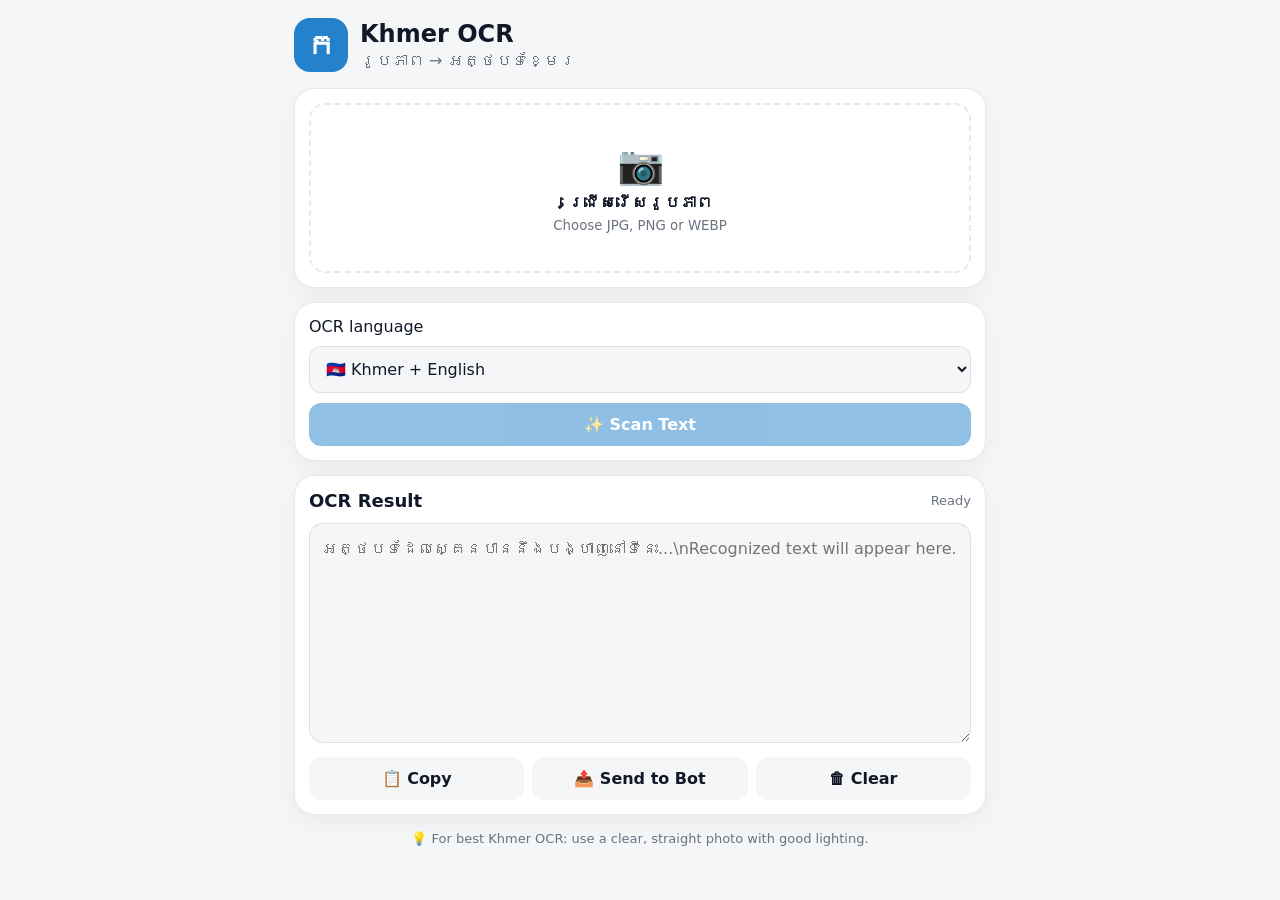
<file: static/index.html>
<!doctype html>
<html lang="en">
<head>
  <meta charset="utf-8" />
  <meta name="viewport" content="width=device-width, initial-scale=1, maximum-scale=1, user-scalable=no" />
  <title>Khmer OCR</title>
  <script src="https://telegram.org/js/telegram-web-app.js"></script>
  <link rel="stylesheet" href="/static/style.css" />
</head>
<body>
  <main class="app">
    <header class="hero">
      <div class="logo">ក</div>
      <div>
        <h1>Khmer OCR</h1>
        <p>រូបភាព → អត្ថបទខ្មែរ</p>
      </div>
    </header>

    <section class="card upload-card">
      <label class="dropzone" for="imageInput">
        <span class="camera">📷</span>
        <strong>ជ្រើសរើសរូបភាព</strong>
        <small>Choose JPG, PNG or WEBP</small>
      </label>
      <input id="imageInput" type="file" accept="image/jpeg,image/png,image/webp" hidden />
      <img id="preview" class="preview hidden" alt="Preview" />
    </section>

    <section class="card controls">
      <label for="language">OCR language</label>
      <select id="language">
        <option value="khm+eng">🇰🇭 Khmer + English</option>
        <option value="khm">🇰🇭 Khmer only</option>
        <option value="eng">🇬🇧 English only</option>
      </select>
      <button id="scanBtn" class="primary" disabled>✨ Scan Text</button>
    </section>

    <section class="card result-card">
      <div class="result-head">
        <h2>OCR Result</h2>
        <span id="status">Ready</span>
      </div>
      <textarea id="result" placeholder="អត្ថបទដែលស្គេនបាននឹងបង្ហាញនៅទីនេះ...\nRecognized text will appear here."></textarea>
      <div class="actions">
        <button id="copyBtn">📋 Copy</button>
        <button id="sendBtn">📤 Send to Bot</button>
        <button id="clearBtn">🗑 Clear</button>
      </div>
    </section>

    <p class="tip">💡 For best Khmer OCR: use a clear, straight photo with good lighting.</p>
  </main>
  <script src="/static/app.js"></script>
</body>
</html>
</file>
<file: static/style.css>
:root {
  --bg: var(--tg-theme-bg-color, #f4f6f8);
  --card: var(--tg-theme-secondary-bg-color, #ffffff);
  --text: var(--tg-theme-text-color, #111827);
  --muted: var(--tg-theme-hint-color, #6b7280);
  --button: var(--tg-theme-button-color, #2481cc);
  --button-text: var(--tg-theme-button-text-color, #ffffff);
  --border: rgba(127, 127, 127, .18);
}
* { box-sizing: border-box; }
body {
  margin: 0;
  font-family: Inter, system-ui, -apple-system, "Noto Sans Khmer", "Khmer OS System", sans-serif;
  color: var(--text);
  background: var(--bg);
}
.app { max-width: 720px; margin: 0 auto; padding: 18px 14px 28px; }
.hero { display: flex; gap: 12px; align-items: center; margin-bottom: 16px; }
.logo { width: 54px; height: 54px; border-radius: 16px; display: grid; place-items: center; font-size: 30px; font-weight: 800; color: white; background: var(--button); }
h1 { margin: 0; font-size: 24px; }
.hero p { margin: 3px 0 0; color: var(--muted); }
.card { background: var(--card); border: 1px solid var(--border); border-radius: 20px; padding: 14px; margin-bottom: 14px; box-shadow: 0 8px 24px rgba(0,0,0,.05); }
.dropzone { min-height: 170px; border: 2px dashed var(--border); border-radius: 16px; display: flex; flex-direction: column; gap: 6px; align-items: center; justify-content: center; cursor: pointer; text-align: center; }
.camera { font-size: 38px; }
.dropzone small, .tip { color: var(--muted); }
.preview { width: 100%; max-height: 360px; object-fit: contain; border-radius: 14px; margin-top: 12px; }
.hidden { display: none !important; }
.controls { display: grid; gap: 10px; }
select, textarea, button { font: inherit; }
select { width: 100%; border: 1px solid var(--border); color: var(--text); background: var(--bg); border-radius: 12px; padding: 12px; }
button { border: 0; border-radius: 12px; padding: 12px 14px; cursor: pointer; font-weight: 700; background: var(--bg); color: var(--text); }
button:disabled { opacity: .5; cursor: not-allowed; }
.primary { background: var(--button); color: var(--button-text); }
.result-head { display: flex; justify-content: space-between; align-items: center; gap: 10px; }
.result-head h2 { margin: 0; font-size: 18px; }
#status { color: var(--muted); font-size: 13px; }
textarea { margin-top: 12px; width: 100%; min-height: 220px; resize: vertical; border: 1px solid var(--border); border-radius: 14px; padding: 12px; color: var(--text); background: var(--bg); line-height: 1.65; }
.actions { display: grid; grid-template-columns: repeat(3, 1fr); gap: 8px; margin-top: 10px; }
.progress-track { height: 8px; background: var(--bg); border-radius: 999px; overflow: hidden; }
.progress-bar { width: 0%; height: 100%; background: var(--button); transition: width .2s ease; }
.progress-wrap small { display: block; margin-top: 6px; color: var(--muted); }
.source-hint, #storageHint { color: var(--muted); font-size: 12px; }
.tip { font-size: 13px; line-height: 1.5; text-align: center; }
@media (max-width: 520px) { .actions { grid-template-columns: 1fr; } }
</file>
